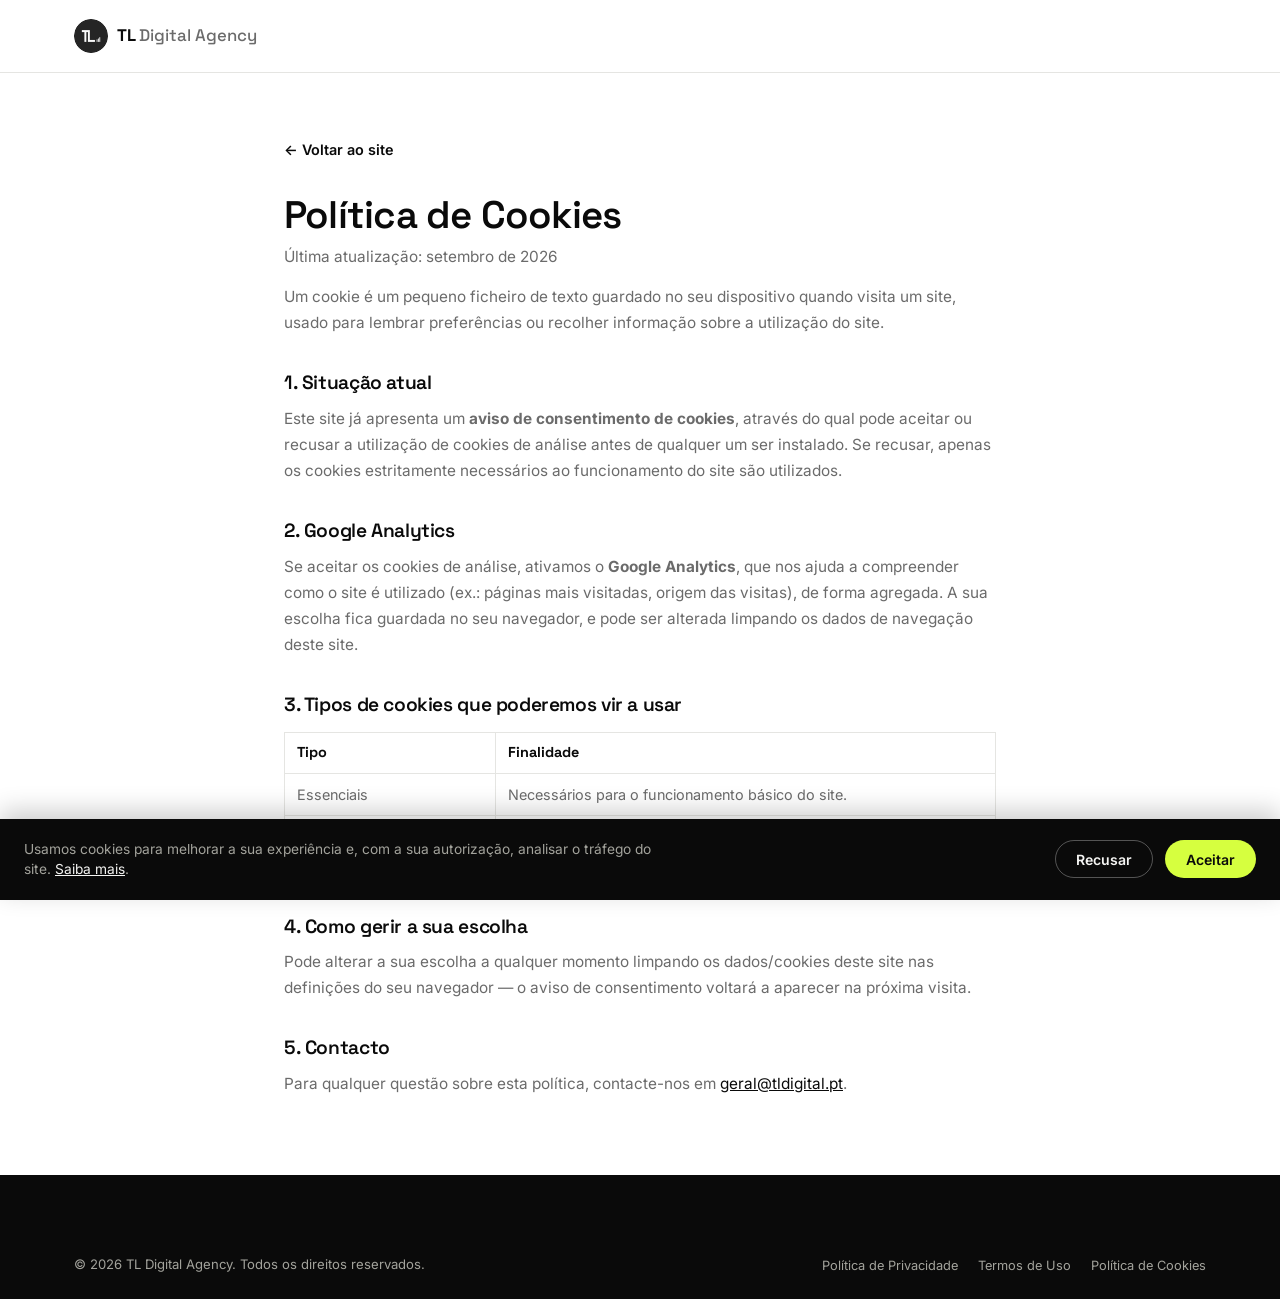
<file: cookies.html>
<!DOCTYPE html>
<html lang="pt-PT">
<head>
<meta charset="UTF-8">
<meta name="viewport" content="width=device-width, initial-scale=1.0">
<title>Política de Cookies — TL Digital Agency</title>
<link rel="canonical" href="https://tldigital.pt/cookies.html">
<link rel="icon" href="assets/logo-tl.png">
<link rel="preconnect" href="https://fonts.googleapis.com">
<link rel="preconnect" href="https://fonts.gstatic.com" crossorigin>
<link href="https://fonts.googleapis.com/css2?family=Space+Grotesk:wght@400;500;600;700&family=Inter:wght@400;500;600;700&display=swap" rel="stylesheet">
<link rel="stylesheet" href="style.css">
<style>
  .legal-page { padding-block: 4rem; max-width: 760px; }
  .legal-page h1 { font-size: clamp(1.8rem, 4vw, 2.4rem); margin-bottom: 0.5rem; }
  .legal-updated { color: var(--text-muted); font-size: 0.88rem; margin-bottom: 2.5rem; }
  .legal-page h2 { font-size: 1.2rem; margin-top: 2.25rem; margin-bottom: 0.75rem; }
  .legal-page p, .legal-page li { color: var(--text-muted); font-size: 0.96rem; line-height: 1.7; margin-bottom: 0.9rem; }
  .legal-page ul { padding-left: 1.25rem; }
  .legal-page a.inline-link { color: var(--text); text-decoration: underline; }
  .back-link { display: inline-flex; align-items: center; gap: 0.4rem; font-size: 0.9rem; font-weight: 600; margin-bottom: 2rem; }
  .legal-page table { width: 100%; border-collapse: collapse; margin-block: 1rem 1.5rem; font-size: 0.9rem; }
  .legal-page th, .legal-page td { text-align: left; padding: 0.6rem 0.75rem; border: 1px solid var(--border); color: var(--text-muted); }
  .legal-page th { color: var(--text); font-family: var(--font-display); }
</style>
</head>
<body>

<header class="site-header">
  <div class="container header-inner">
    <a href="index.html" class="logo">
      <img src="assets/logo-tl.png" alt="TL Digital Agency" class="logo-icon">
      <span class="logo-text">TL <em>Digital Agency</em></span>
    </a>
  </div>
</header>

<main class="container legal-page">
  <a href="index.html" class="back-link">← Voltar ao site</a>
  <h1>Política de Cookies</h1>
  <p class="legal-updated">Última atualização: setembro de 2026</p>

  <p>Um cookie é um pequeno ficheiro de texto guardado no seu dispositivo quando visita um site, usado para lembrar preferências ou recolher informação sobre a utilização do site.</p>

  <h2>1. Situação atual</h2>
  <p>Este site já apresenta um <strong>aviso de consentimento de cookies</strong>, através do qual pode aceitar ou recusar a utilização de cookies de análise antes de qualquer um ser instalado. Se recusar, apenas os cookies estritamente necessários ao funcionamento do site são utilizados.</p>

  <h2>2. Google Analytics</h2>
  <p>Se aceitar os cookies de análise, ativamos o <strong>Google Analytics</strong>, que nos ajuda a compreender como o site é utilizado (ex.: páginas mais visitadas, origem das visitas), de forma agregada. A sua escolha fica guardada no seu navegador, e pode ser alterada limpando os dados de navegação deste site.</p>

  <h2>3. Tipos de cookies que poderemos vir a usar</h2>
  <table>
    <tr><th>Tipo</th><th>Finalidade</th></tr>
    <tr><td>Essenciais</td><td>Necessários para o funcionamento básico do site.</td></tr>
    <tr><td>Análise (ex.: Google Analytics)</td><td>Compreender o comportamento de navegação, de forma agregada e anónima.</td></tr>
  </table>

  <h2>4. Como gerir a sua escolha</h2>
  <p>Pode alterar a sua escolha a qualquer momento limpando os dados/cookies deste site nas definições do seu navegador — o aviso de consentimento voltará a aparecer na próxima visita.</p>

  <h2>5. Contacto</h2>
  <p>Para qualquer questão sobre esta política, contacte-nos em <a href="mailto:geral@tldigital.pt" class="inline-link">geral@tldigital.pt</a>.</p>
</main>

<footer class="site-footer">
  <div class="container footer-bottom">
    <p>&copy; <span id="anoAtual"></span> TL Digital Agency. Todos os direitos reservados.</p>
    <nav class="footer-legal">
      <a href="privacidade.html">Política de Privacidade</a>
      <a href="termos.html">Termos de Uso</a>
      <a href="cookies.html">Política de Cookies</a>
    </nav>
  </div>
</footer>

<script src="script.js"></script>
</body>
</html>
</file>
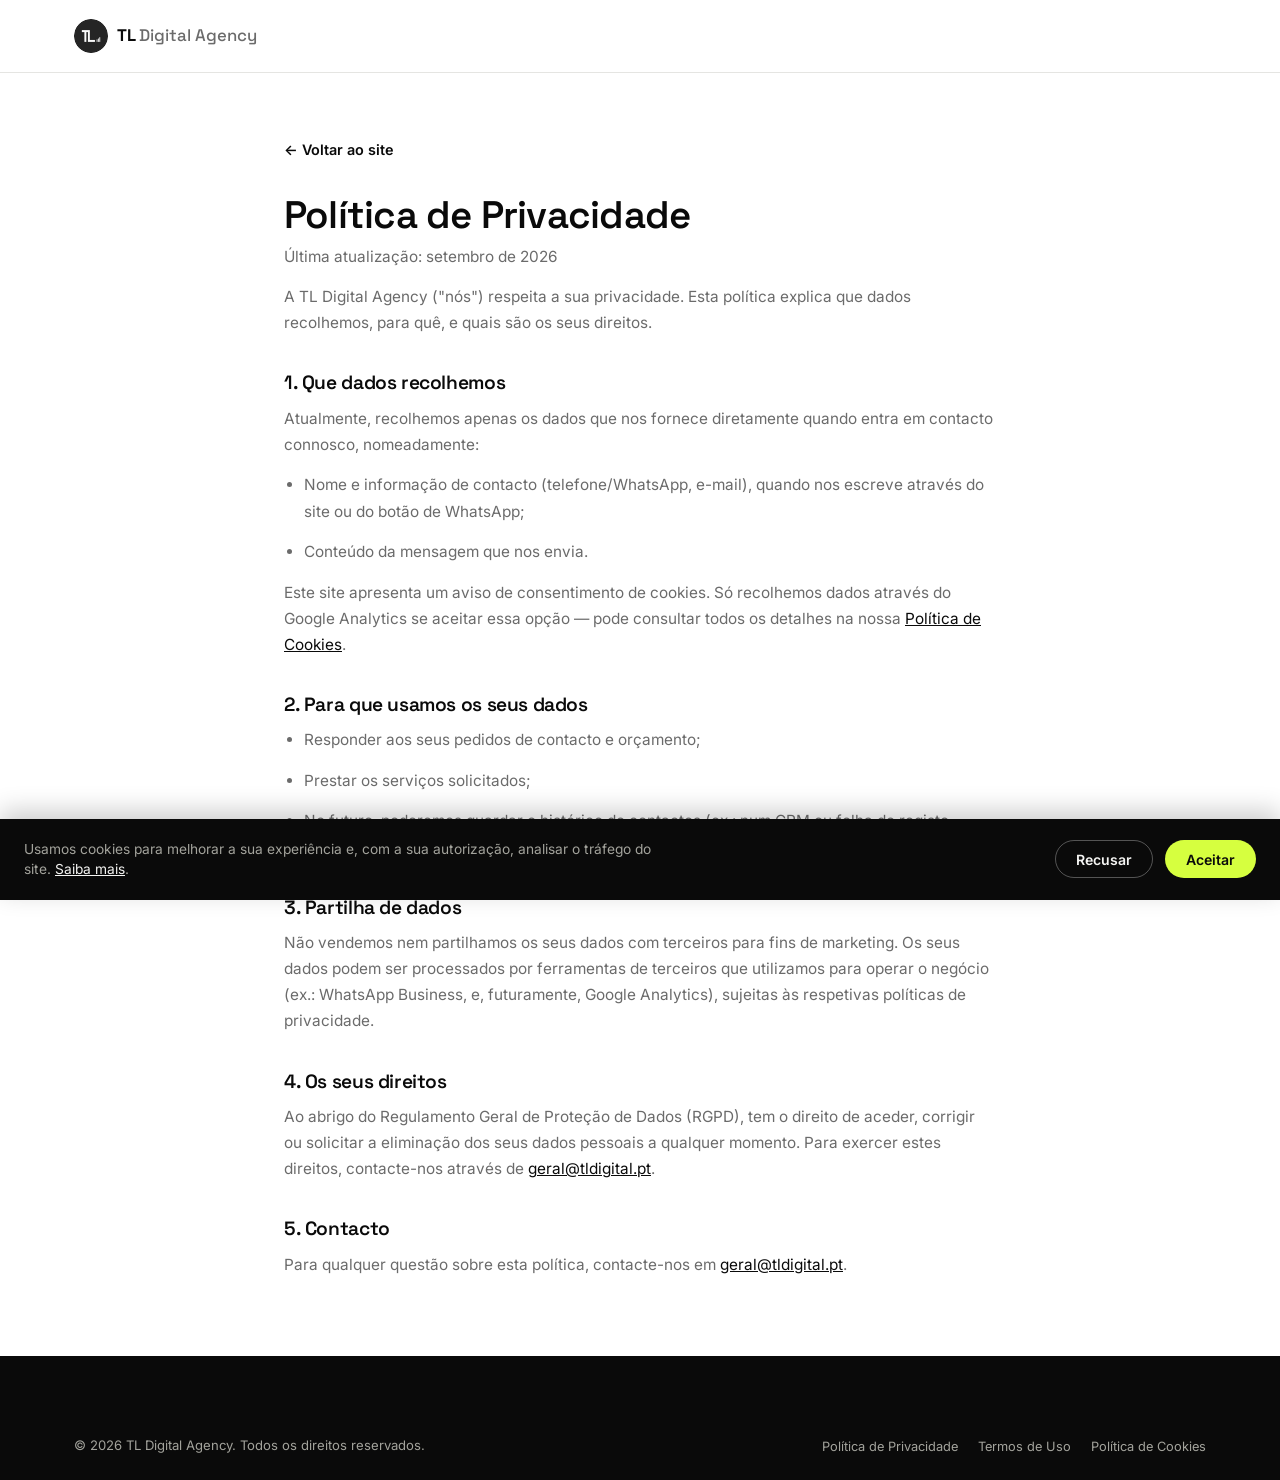
<file: privacidade.html>
<!DOCTYPE html>
<html lang="pt-PT">
<head>
<meta charset="UTF-8">
<meta name="viewport" content="width=device-width, initial-scale=1.0">
<title>Política de Privacidade — TL Digital Agency</title>
<link rel="canonical" href="https://tldigital.pt/privacidade.html">
<link rel="icon" href="assets/logo-tl.png">
<link rel="preconnect" href="https://fonts.googleapis.com">
<link rel="preconnect" href="https://fonts.gstatic.com" crossorigin>
<link href="https://fonts.googleapis.com/css2?family=Space+Grotesk:wght@400;500;600;700&family=Inter:wght@400;500;600;700&display=swap" rel="stylesheet">
<link rel="stylesheet" href="style.css">
<style>
  .legal-page { padding-block: 4rem; max-width: 760px; }
  .legal-page h1 { font-size: clamp(1.8rem, 4vw, 2.4rem); margin-bottom: 0.5rem; }
  .legal-updated { color: var(--text-muted); font-size: 0.88rem; margin-bottom: 2.5rem; }
  .legal-page h2 { font-size: 1.2rem; margin-top: 2.25rem; margin-bottom: 0.75rem; }
  .legal-page p, .legal-page li { color: var(--text-muted); font-size: 0.96rem; line-height: 1.7; margin-bottom: 0.9rem; }
  .legal-page ul { padding-left: 1.25rem; }
  .legal-page a.inline-link { color: var(--text); text-decoration: underline; }
  .back-link { display: inline-flex; align-items: center; gap: 0.4rem; font-size: 0.9rem; font-weight: 600; margin-bottom: 2rem; }
</style>
</head>
<body>

<header class="site-header">
  <div class="container header-inner">
    <a href="index.html" class="logo">
      <img src="assets/logo-tl.png" alt="TL Digital Agency" class="logo-icon">
      <span class="logo-text">TL <em>Digital Agency</em></span>
    </a>
  </div>
</header>

<main class="container legal-page">
  <a href="index.html" class="back-link">← Voltar ao site</a>
  <h1>Política de Privacidade</h1>
  <p class="legal-updated">Última atualização: setembro de 2026</p>

  <p>A TL Digital Agency ("nós") respeita a sua privacidade. Esta política explica que dados recolhemos, para quê, e quais são os seus direitos.</p>

  <h2>1. Que dados recolhemos</h2>
  <p>Atualmente, recolhemos apenas os dados que nos fornece diretamente quando entra em contacto connosco, nomeadamente:</p>
  <ul>
    <li>Nome e informação de contacto (telefone/WhatsApp, e-mail), quando nos escreve através do site ou do botão de WhatsApp;</li>
    <li>Conteúdo da mensagem que nos envia.</li>
  </ul>
  <p>Este site apresenta um aviso de consentimento de cookies. Só recolhemos dados através do Google Analytics se aceitar essa opção — pode consultar todos os detalhes na nossa <a href="cookies.html" class="inline-link">Política de Cookies</a>.</p>

  <h2>2. Para que usamos os seus dados</h2>
  <ul>
    <li>Responder aos seus pedidos de contacto e orçamento;</li>
    <li>Prestar os serviços solicitados;</li>
    <li>No futuro, poderemos guardar o histórico de contactos (ex.: num CRM ou folha de registo interna) para dar seguimento a propostas e manter um relacionamento comercial organizado.</li>
  </ul>

  <h2>3. Partilha de dados</h2>
  <p>Não vendemos nem partilhamos os seus dados com terceiros para fins de marketing. Os seus dados podem ser processados por ferramentas de terceiros que utilizamos para operar o negócio (ex.: WhatsApp Business, e, futuramente, Google Analytics), sujeitas às respetivas políticas de privacidade.</p>

  <h2>4. Os seus direitos</h2>
  <p>Ao abrigo do Regulamento Geral de Proteção de Dados (RGPD), tem o direito de aceder, corrigir ou solicitar a eliminação dos seus dados pessoais a qualquer momento. Para exercer estes direitos, contacte-nos através de <a href="mailto:geral@tldigital.pt" class="inline-link">geral@tldigital.pt</a>.</p>

  <h2>5. Contacto</h2>
  <p>Para qualquer questão sobre esta política, contacte-nos em <a href="mailto:geral@tldigital.pt" class="inline-link">geral@tldigital.pt</a>.</p>
</main>

<footer class="site-footer">
  <div class="container footer-bottom">
    <p>&copy; <span id="anoAtual"></span> TL Digital Agency. Todos os direitos reservados.</p>
    <nav class="footer-legal">
      <a href="privacidade.html">Política de Privacidade</a>
      <a href="termos.html">Termos de Uso</a>
      <a href="cookies.html">Política de Cookies</a>
    </nav>
  </div>
</footer>

<script src="script.js"></script>
</body>
</html>
</file>
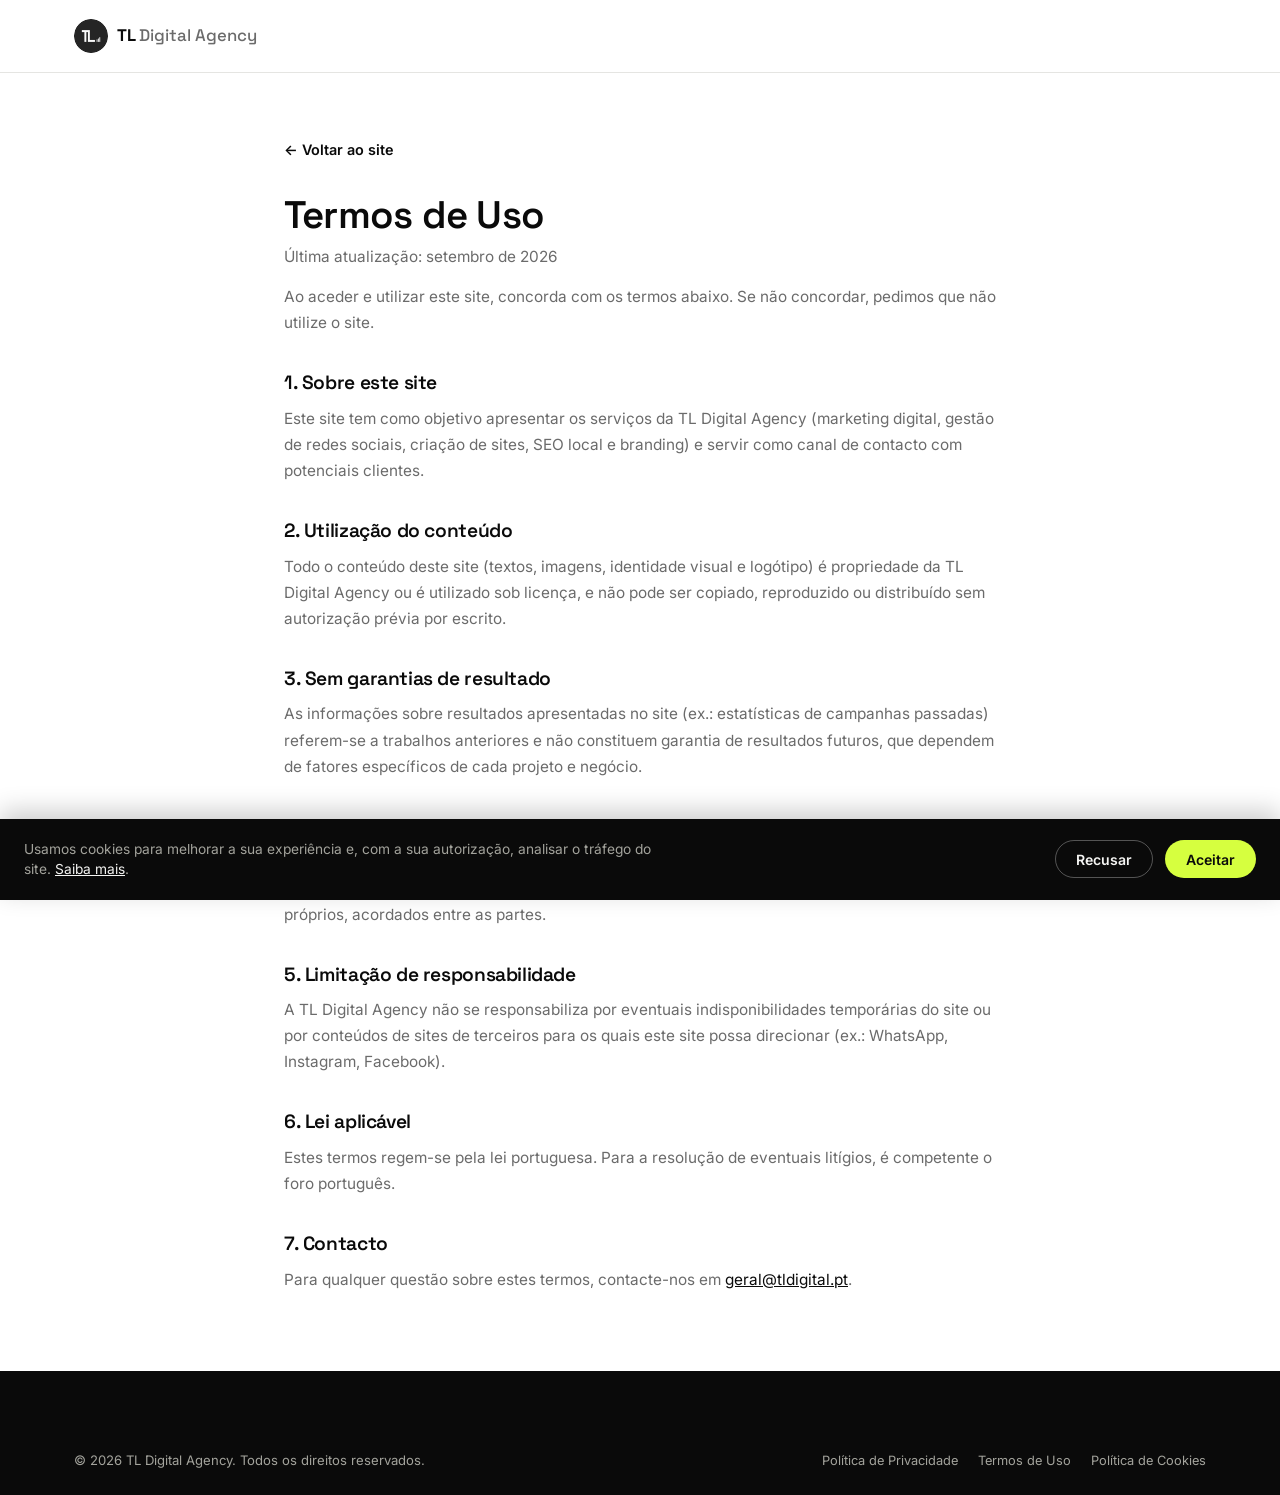
<file: termos.html>
<!DOCTYPE html>
<html lang="pt-PT">
<head>
<meta charset="UTF-8">
<meta name="viewport" content="width=device-width, initial-scale=1.0">
<title>Termos de Uso — TL Digital Agency</title>
<link rel="canonical" href="https://tldigital.pt/termos.html">
<link rel="icon" href="assets/logo-tl.png">
<link rel="preconnect" href="https://fonts.googleapis.com">
<link rel="preconnect" href="https://fonts.gstatic.com" crossorigin>
<link href="https://fonts.googleapis.com/css2?family=Space+Grotesk:wght@400;500;600;700&family=Inter:wght@400;500;600;700&display=swap" rel="stylesheet">
<link rel="stylesheet" href="style.css">
<style>
  .legal-page { padding-block: 4rem; max-width: 760px; }
  .legal-page h1 { font-size: clamp(1.8rem, 4vw, 2.4rem); margin-bottom: 0.5rem; }
  .legal-updated { color: var(--text-muted); font-size: 0.88rem; margin-bottom: 2.5rem; }
  .legal-page h2 { font-size: 1.2rem; margin-top: 2.25rem; margin-bottom: 0.75rem; }
  .legal-page p, .legal-page li { color: var(--text-muted); font-size: 0.96rem; line-height: 1.7; margin-bottom: 0.9rem; }
  .legal-page ul { padding-left: 1.25rem; }
  .legal-page a.inline-link { color: var(--text); text-decoration: underline; }
  .back-link { display: inline-flex; align-items: center; gap: 0.4rem; font-size: 0.9rem; font-weight: 600; margin-bottom: 2rem; }
</style>
</head>
<body>

<header class="site-header">
  <div class="container header-inner">
    <a href="index.html" class="logo">
      <img src="assets/logo-tl.png" alt="TL Digital Agency" class="logo-icon">
      <span class="logo-text">TL <em>Digital Agency</em></span>
    </a>
  </div>
</header>

<main class="container legal-page">
  <a href="index.html" class="back-link">← Voltar ao site</a>
  <h1>Termos de Uso</h1>
  <p class="legal-updated">Última atualização: setembro de 2026</p>

  <p>Ao aceder e utilizar este site, concorda com os termos abaixo. Se não concordar, pedimos que não utilize o site.</p>

  <h2>1. Sobre este site</h2>
  <p>Este site tem como objetivo apresentar os serviços da TL Digital Agency (marketing digital, gestão de redes sociais, criação de sites, SEO local e branding) e servir como canal de contacto com potenciais clientes.</p>

  <h2>2. Utilização do conteúdo</h2>
  <p>Todo o conteúdo deste site (textos, imagens, identidade visual e logótipo) é propriedade da TL Digital Agency ou é utilizado sob licença, e não pode ser copiado, reproduzido ou distribuído sem autorização prévia por escrito.</p>

  <h2>3. Sem garantias de resultado</h2>
  <p>As informações sobre resultados apresentadas no site (ex.: estatísticas de campanhas passadas) referem-se a trabalhos anteriores e não constituem garantia de resultados futuros, que dependem de fatores específicos de cada projeto e negócio.</p>

  <h2>4. Contacto e propostas</h2>
  <p>O envio de uma mensagem através do site ou do WhatsApp não constitui, por si só, um contrato de prestação de serviços. Qualquer serviço será formalizado através de proposta e contrato próprios, acordados entre as partes.</p>

  <h2>5. Limitação de responsabilidade</h2>
  <p>A TL Digital Agency não se responsabiliza por eventuais indisponibilidades temporárias do site ou por conteúdos de sites de terceiros para os quais este site possa direcionar (ex.: WhatsApp, Instagram, Facebook).</p>

  <h2>6. Lei aplicável</h2>
  <p>Estes termos regem-se pela lei portuguesa. Para a resolução de eventuais litígios, é competente o foro português.</p>

  <h2>7. Contacto</h2>
  <p>Para qualquer questão sobre estes termos, contacte-nos em <a href="mailto:geral@tldigital.pt" class="inline-link">geral@tldigital.pt</a>.</p>
</main>

<footer class="site-footer">
  <div class="container footer-bottom">
    <p>&copy; <span id="anoAtual"></span> TL Digital Agency. Todos os direitos reservados.</p>
    <nav class="footer-legal">
      <a href="privacidade.html">Política de Privacidade</a>
      <a href="termos.html">Termos de Uso</a>
      <a href="cookies.html">Política de Cookies</a>
    </nav>
  </div>
</footer>

<script src="script.js"></script>
</body>
</html>
</file>
<file: style.css>
/* ============================================
   TL DIGITAL AGENCY — Design System v2
   Base: preto/cinza-escuro/branco · Destaque: verde-lima vibrante
   ============================================ */

:root {
  --bg: #ffffff;
  --bg-alt: #f6f6f4;
  --dark: #0a0a0a;
  --dark-2: #171717;
  --text: #0a0a0a;
  --text-muted: #6b6b6b;
  --border: #e5e5e2;
  --on-dark: #f5f5f3;
  --on-dark-muted: #a3a39c;
  --accent: #d6ff3f;
  --accent-ink: #0a0a0a;

  --font-display: 'Space Grotesk', sans-serif;
  --font-body: 'Inter', sans-serif;

  --container-w: 1180px;
}

* { box-sizing: border-box; margin: 0; padding: 0; }
html { scroll-behavior: smooth; }
body {
  font-family: var(--font-body);
  color: var(--text);
  background-color: var(--bg);
  line-height: 1.5;
  -webkit-font-smoothing: antialiased;
}
img { max-width: 100%; display: block; }
a { text-decoration: none; color: inherit; }
em { font-style: normal; color: var(--accent-ink); background: linear-gradient(transparent 62%, var(--accent) 62%); }
h1, h2, h3 { font-family: var(--font-display); font-weight: 600; letter-spacing: -0.02em; line-height: 1.12; }

.container { max-width: var(--container-w); margin-inline: auto; padding-inline: 1.5rem; }

@media (prefers-reduced-motion: reduce) {
  html { scroll-behavior: auto; }
  * { animation: none !important; transition: none !important; }
}

/* ============ BUTTONS ============ */
.btn {
  display: inline-flex;
  align-items: center;
  justify-content: center;
  gap: 0.4rem;
  font-family: var(--font-body);
  font-weight: 600;
  font-size: 0.95rem;
  border-radius: 999px;
  padding: 0.85rem 1.6rem;
  border: 1.5px solid transparent;
  cursor: pointer;
  transition: transform 0.2s ease, box-shadow 0.2s ease, background-color 0.2s ease;
  white-space: nowrap;
}
.btn-accent { background-color: var(--accent); color: var(--accent-ink); }
.btn-accent:hover { transform: translateY(-2px); box-shadow: 0 8px 24px rgba(214,255,63,0.35); }
.btn-outline { background-color: transparent; color: var(--text); border-color: var(--border); }
.btn-outline:hover { border-color: var(--dark); transform: translateY(-2px); }
.btn-lg { padding: 1rem 2rem; font-size: 1rem; }
.btn-sm { padding: 0.6rem 1.25rem; font-size: 0.88rem; }

.link-accent { font-weight: 600; color: var(--accent-ink); border-bottom: 2px solid var(--accent); padding-bottom: 2px; }

/* ============ HEADER ============ */
.site-header {
  position: sticky;
  top: 0;
  z-index: 100;
  background-color: rgba(255,255,255,0.85);
  backdrop-filter: blur(10px);
  border-bottom: 1px solid var(--border);
}
.header-inner { display: flex; align-items: center; justify-content: space-between; height: 4.5rem; }

.logo { display: inline-flex; align-items: center; gap: 0.6rem; }
.logo-icon { height: 2.1rem; width: auto; border-radius: 50%; }
.logo-text { font-family: var(--font-display); font-weight: 700; font-size: 1.05rem; }
.logo-text em { background: none; color: var(--text-muted); font-weight: 500; }

.nav { display: none; align-items: center; gap: 2rem; }
.nav-link { font-size: 0.92rem; font-weight: 500; color: var(--text); position: relative; }
.nav-link::after {
  content: ''; position: absolute; left: 0; bottom: -4px; width: 0; height: 2px;
  background-color: var(--accent); transition: width 0.2s ease;
}
.nav-link:hover::after { width: 100%; }

.menu-toggle {
  display: flex; flex-direction: column; justify-content: center; gap: 5px;
  width: 2.4rem; height: 2.4rem; background: none; border: none; cursor: pointer; padding: 0;
}
.menu-toggle span { display: block; width: 100%; height: 2px; background-color: var(--dark); border-radius: 2px; transition: transform 0.25s ease, opacity 0.25s ease; }
.menu-toggle[aria-expanded="true"] span:nth-child(1) { transform: translateY(7px) rotate(45deg); }
.menu-toggle[aria-expanded="true"] span:nth-child(2) { opacity: 0; }
.menu-toggle[aria-expanded="true"] span:nth-child(3) { transform: translateY(-7px) rotate(-45deg); }

.nav.is-open {
  display: flex; flex-direction: column; align-items: flex-start; gap: 0;
  position: absolute; top: 4.5rem; left: 0; right: 0;
  background-color: var(--bg); border-bottom: 1px solid var(--border);
  padding: 0.5rem 1.5rem 1.5rem;
}
.nav.is-open .nav-link { width: 100%; padding: 0.9rem 0; border-bottom: 1px solid var(--border); }
.nav.is-open .btn { margin-top: 1rem; }

/* ============ HERO ============ */
.hero { padding-top: 3.5rem; overflow: hidden; }
.hero-inner { text-align: left; max-width: 760px; }
.eyebrow {
  display: inline-flex; align-items: center; gap: 0.5rem;
  font-size: 0.85rem; font-weight: 600; letter-spacing: 0.04em; text-transform: uppercase;
  color: var(--text-muted); margin-bottom: 1.25rem;
}
.eyebrow-dot { width: 8px; height: 8px; border-radius: 50%; background-color: var(--accent); }
.hero-title { font-size: clamp(2.2rem, 6vw, 3.8rem); margin-bottom: 1.25rem; }
.hero-sub { font-size: 1.1rem; color: var(--text-muted); max-width: 46ch; margin-bottom: 2rem; }
.hero-actions { display: flex; flex-wrap: wrap; gap: 0.9rem; margin-bottom: 3rem; }

.hero-image-wrap { padding-bottom: 4rem; }
.hero-image { position: relative; border-radius: 24px; overflow: hidden; aspect-ratio: 16/8; }
.hero-image img { width: 100%; height: 100%; object-fit: cover; }
.hero-badge {
  position: absolute; bottom: 1.5rem; left: 1.5rem;
  background-color: var(--accent); color: var(--accent-ink);
  border-radius: 16px; padding: 1rem 1.25rem;
  display: flex; flex-direction: column; gap: 0.1rem;
}
.hero-badge-num { font-family: var(--font-display); font-weight: 700; font-size: 1.5rem; line-height: 1; }
.hero-badge-label { font-size: 0.78rem; font-weight: 600; line-height: 1.2; }

/* ============ SECTION HEADINGS ============ */
.section-eyebrow {
  font-size: 0.85rem; font-weight: 600; text-transform: uppercase; letter-spacing: 0.04em;
  color: var(--text-muted); margin-bottom: 0.75rem;
}
.section-eyebrow--light { color: var(--on-dark-muted); }
.section-title { font-size: clamp(1.7rem, 4vw, 2.6rem); margin-bottom: 2.5rem; }
.section-title--light { color: var(--on-dark); }

/* ============ SERVIÇOS ============ */
.servicos { padding-block: 5rem; }

.categorias-grid { display: grid; gap: 1rem; margin-bottom: 1rem; }
.categoria-card {
  display: flex; align-items: center; gap: 1rem;
  border: 1px solid var(--border); border-radius: 18px; padding: 1.25rem 1.5rem;
  transition: border-color 0.2s ease, transform 0.2s ease;
}
.categoria-card:hover { border-color: var(--dark); transform: translateY(-2px); }
.categoria-icon {
  flex-shrink: 0; width: 52px; height: 52px; border-radius: 50%;
  background-color: var(--accent); display: flex; align-items: center; justify-content: center;
}
.categoria-card h3 { font-size: 1.05rem; margin-bottom: 0.2rem; }
.categoria-card p { font-size: 0.88rem; color: var(--text-muted); }

.categoria-destaque {
  display: flex; flex-direction: column; align-items: center; gap: 0.2rem; text-align: center;
  background-color: var(--dark); color: var(--on-dark);
  border-radius: 18px; padding: 1.5rem; margin-bottom: 3.5rem;
}
.categoria-destaque strong { font-family: var(--font-display); font-size: 1.15rem; }
.categoria-destaque span { font-size: 0.92rem; color: var(--on-dark-muted); }

.cards-grid { display: grid; gap: 1.1rem; grid-template-columns: 1fr; }
.card {
  border: 1px solid var(--border); border-radius: 18px; padding: 1.75rem;
  transition: transform 0.25s ease, border-color 0.25s ease, box-shadow 0.25s ease;
}
.card:hover { transform: translateY(-4px); border-color: var(--dark); box-shadow: 0 16px 32px rgba(0,0,0,0.06); }
.card-num {
  display: inline-flex; align-items: center; justify-content: center;
  width: 2.2rem; height: 2.2rem; border-radius: 50%;
  background-color: var(--bg-alt); font-family: var(--font-display); font-weight: 700; font-size: 0.85rem;
  margin-bottom: 1rem;
}
.card h3 { font-size: 1.1rem; margin-bottom: 0.5rem; }
.card p { font-size: 0.92rem; color: var(--text-muted); }

/* ============ RESULTADOS ============ */
.resultados { background-color: var(--dark); color: var(--on-dark); padding-block: 5rem; }
.stats-grid { display: grid; gap: 2.5rem; grid-template-columns: repeat(2, 1fr); }
.stat { display: flex; flex-direction: column; gap: 0.3rem; }
.stat-number { font-family: var(--font-display); font-weight: 700; font-size: clamp(2.2rem, 5vw, 3.2rem); color: var(--accent); }
.stat-label { font-size: 0.9rem; color: var(--on-dark-muted); }

/* ============ SOBRE ============ */
.sobre { padding-block: 5rem; }
.sobre-inner { display: grid; gap: 2.5rem; align-items: center; }
.sobre-image { border-radius: 20px; overflow: hidden; aspect-ratio: 4/3; }
.sobre-image img { width: 100%; height: 100%; object-fit: cover; }
.sobre-conteudo p { color: var(--text-muted); margin-bottom: 1rem; line-height: 1.65; }
.sobre-conteudo strong { color: var(--text); }
.badges { display: flex; flex-wrap: wrap; gap: 0.6rem; margin-top: 1.5rem; }
.badge-pill {
  font-size: 0.82rem; font-weight: 600; border: 1px solid var(--border); border-radius: 999px;
  padding: 0.5rem 1rem;
}

/* ============ PROCESSO ============ */
.processo { background-color: var(--bg-alt); padding-block: 5rem; }
.processo-grid { display: grid; gap: 1.5rem; grid-template-columns: 1fr; }
.processo-item { border-top: 2px solid var(--dark); padding-top: 1.25rem; }
.processo-num { font-family: var(--font-display); font-weight: 700; color: var(--text-muted); font-size: 0.85rem; }
.processo-item h3 { font-size: 1.1rem; margin: 0.5rem 0; }
.processo-item p { font-size: 0.9rem; color: var(--text-muted); }

/* ============ CLIENTES ============ */
.clientes { padding-block: 5rem; }
.clientes-grid { display: grid; gap: 1.1rem; grid-template-columns: 1fr; }
.cliente-card { border: 1px solid var(--border); border-radius: 18px; padding: 1.75rem; text-align: center; transition: transform 0.2s ease, border-color 0.2s ease; }
.cliente-card:hover { transform: translateY(-4px); border-color: var(--dark); }
.cliente-logo { height: 64px; display: flex; align-items: center; justify-content: center; margin-bottom: 1.1rem; }
.cliente-logo img { max-height: 100%; max-width: 100%; object-fit: contain; border-radius: 12px; }
.cliente-logo--iniciais {
  width: 64px; height: 64px; margin-inline: auto; border-radius: 50%;
  background-color: var(--dark); color: var(--on-dark);
  display: flex; align-items: center; justify-content: center;
  font-family: var(--font-display); font-weight: 700; font-size: 1.1rem;
}
.cliente-card h3 { font-size: 1.05rem; margin-bottom: 0.5rem; }
.cliente-card p { font-size: 0.88rem; color: var(--text-muted); }
.cliente-card--cta { background-color: var(--dark); color: var(--on-dark); display: flex; flex-direction: column; align-items: center; justify-content: center; gap: 0.5rem; }
.cliente-card--cta p { color: var(--on-dark-muted); margin-bottom: 0.5rem; }
.cliente-card--cta .link-accent { color: var(--accent); border-color: var(--accent); }

/* ============ CTA FINAL ============ */
.cta-final { background-color: var(--accent); padding-block: 5rem; text-align: center; }
.cta-final-inner h2 { font-size: clamp(1.8rem, 5vw, 2.8rem); margin-bottom: 0.75rem; }
.cta-final-inner p { color: rgba(10,10,10,0.7); margin-bottom: 2rem; font-size: 1.05rem; }
.cta-final .btn-accent { background-color: var(--dark); color: var(--on-dark); }
.cta-final .btn-accent:hover { box-shadow: 0 8px 24px rgba(0,0,0,0.25); }

/* ============ FOOTER ============ */
.site-footer { background-color: var(--dark); color: var(--on-dark); padding-top: 3.5rem; }
.footer-inner {
  display: flex; flex-direction: column; align-items: flex-start; gap: 1.75rem;
  padding-bottom: 2rem; border-bottom: 1px solid rgba(255,255,255,0.1);
}
.logo--footer .logo-text em { color: var(--on-dark-muted); }
.footer-links { display: flex; flex-wrap: wrap; gap: 1.5rem; }
.footer-links a { font-size: 0.9rem; color: var(--on-dark-muted); }
.footer-links a:hover { color: var(--on-dark); }

.footer-contact { display: flex; flex-direction: column; gap: 0.9rem; }
.footer-email { font-size: 0.9rem; color: var(--on-dark); font-weight: 500; }
.footer-email:hover { color: var(--accent); }
.footer-social { display: flex; gap: 0.9rem; }
.footer-social a {
  width: 2.4rem; height: 2.4rem; border-radius: 50%; border: 1px solid rgba(255,255,255,0.2);
  display: flex; align-items: center; justify-content: center; transition: background-color 0.2s ease, border-color 0.2s ease;
}
.footer-social a:hover { background-color: var(--accent); border-color: var(--accent); color: var(--accent-ink); }

.footer-bottom {
  display: flex; flex-wrap: wrap; justify-content: space-between; align-items: center; gap: 1rem;
  padding-block: 1.5rem;
}
.footer-bottom p { font-size: 0.82rem; color: var(--on-dark-muted); }
.footer-legal { display: flex; flex-wrap: wrap; gap: 1.25rem; }
.footer-legal a { font-size: 0.8rem; color: var(--on-dark-muted); }
.footer-legal a:hover { color: var(--on-dark); }

/* ============ COOKIE BANNER ============ */
.cookie-banner {
  position: fixed; bottom: 0; left: 0; right: 0; z-index: 300;
  background-color: var(--dark); color: var(--on-dark);
  padding: 1.25rem 1.5rem; display: flex; flex-wrap: wrap; gap: 1rem;
  align-items: center; justify-content: space-between;
  box-shadow: 0 -8px 24px rgba(0,0,0,0.2);
}
.cookie-banner p { font-size: 0.86rem; color: var(--on-dark-muted); max-width: 640px; margin: 0; }
.cookie-banner a { color: var(--on-dark); text-decoration: underline; }
.cookie-banner-actions { display: flex; gap: 0.75rem; flex-shrink: 0; }
.cookie-banner .btn-outline { color: var(--on-dark); border-color: rgba(255,255,255,0.3); }
.cookie-banner .btn-outline:hover { border-color: var(--on-dark); }

/* ============ WHATSAPP FLUTUANTE ============ */
.whatsapp-float {
  position: fixed; bottom: 1.5rem; right: 1.5rem; z-index: 200;
  width: 3.6rem; height: 3.6rem; border-radius: 50%;
  background-color: #25D366; display: flex; align-items: center; justify-content: center;
  box-shadow: 0 8px 24px rgba(37,211,102,0.45);
  transition: transform 0.25s ease, box-shadow 0.25s ease;
  animation: wa-pulse 2.4s ease-in-out infinite;
}
.whatsapp-float:hover { transform: scale(1.08); box-shadow: 0 10px 30px rgba(37,211,102,0.6); }
@keyframes wa-pulse {
  0%, 100% { box-shadow: 0 8px 24px rgba(37,211,102,0.45); }
  50% { box-shadow: 0 8px 24px rgba(37,211,102,0.45), 0 0 0 8px rgba(37,211,102,0.12); }
}

/* ============================================
   RESPONSIVE — tablet & desktop
   ============================================ */
@media (min-width: 640px) {
  .categorias-grid { grid-template-columns: 1fr 1fr; }
  .cards-grid { grid-template-columns: 1fr 1fr; }
  .clientes-grid { grid-template-columns: 1fr 1fr; }
  .processo-grid { grid-template-columns: repeat(4, 1fr); }
}

@media (min-width: 860px) {
  .nav { display: flex; }
  .menu-toggle { display: none; }
  .sobre-inner { grid-template-columns: 1fr 1fr; }
  .footer-inner { flex-direction: row; justify-content: space-between; align-items: center; }
  .footer-contact { flex-direction: row; align-items: center; gap: 1.5rem; }
}

@media (min-width: 1024px) {
  .cards-grid { grid-template-columns: repeat(4, 1fr); }
  .clientes-grid { grid-template-columns: repeat(4, 1fr); }
  .stats-grid { grid-template-columns: repeat(4, 1fr); }
}
</file>
